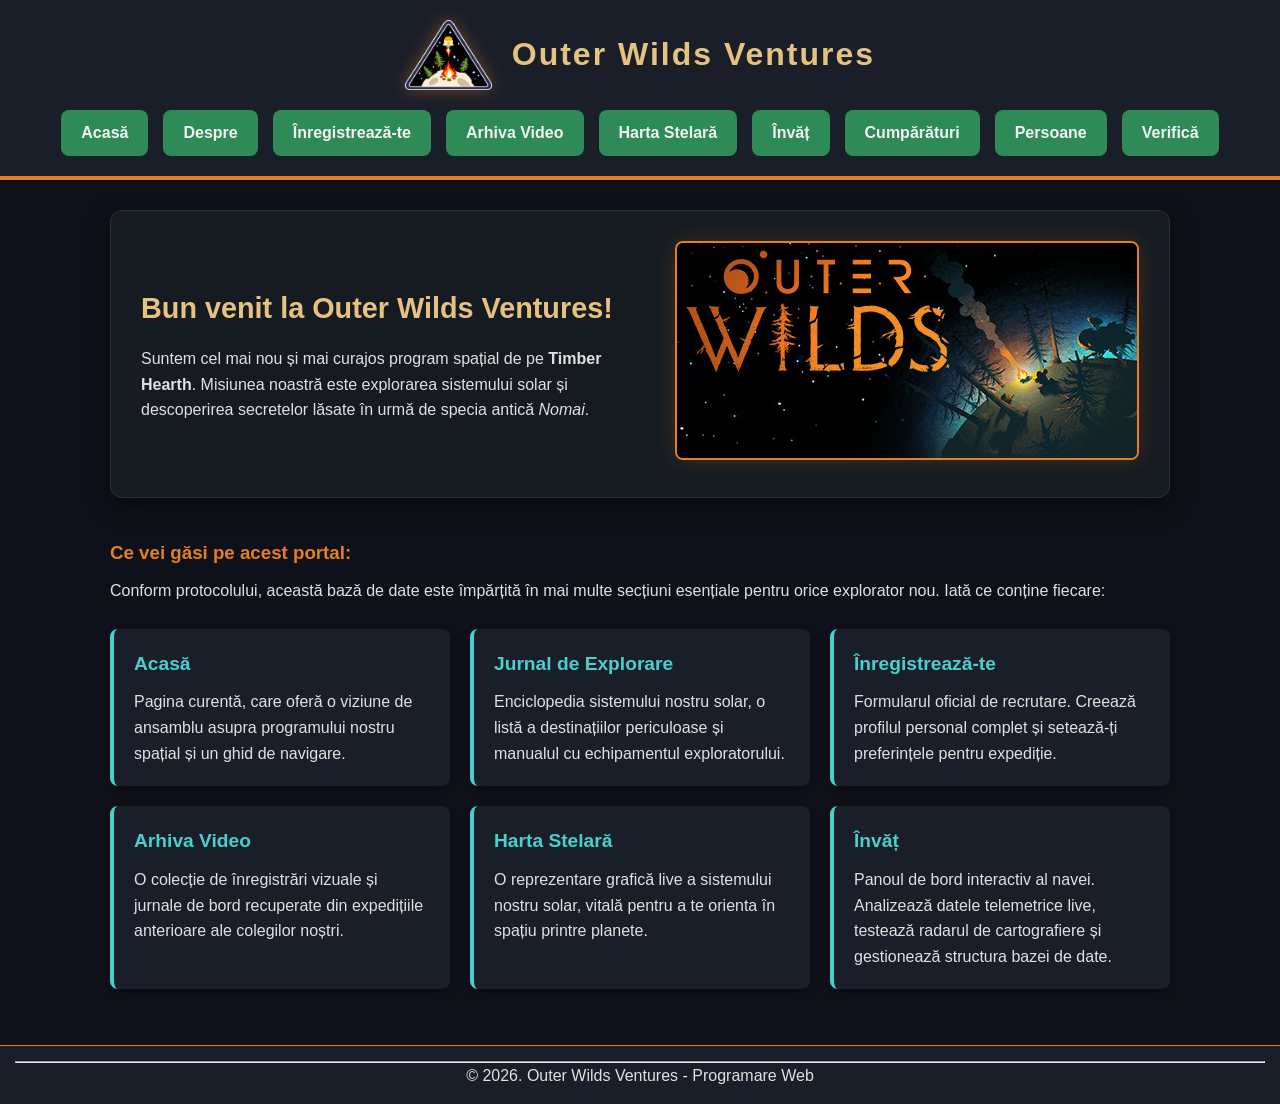
<file: continut/index.html>
<!DOCTYPE html>
<html lang="ro">

<head>
    <meta charset="UTF-8">
    <title>Outer Wilds Ventures</title>
    <link rel="stylesheet" href="css/stil.css">
    <script src="js/script.js" defer></script>

    <script>
        async function schimbaContinut(resursa, jsFisier, jsFunctie) {
            try {
                const response = await fetch(resursa + '.html');

                if (!response.ok) {
                    throw new Error(`Eroare de rețea: ${response.status}`);
                }

                const html = await response.text();

                const container = document.getElementById("continut");
                if (!container) return; 

                container.innerHTML = html;
                void container.offsetHeight; 

                if (jsFisier) {
                    let scriptExistent = document.querySelector(`script[src="${jsFisier}"]`);
                    
                    if (!scriptExistent) {
                        var elementScript = document.createElement('script');
                        elementScript.onload = function () {
                            if (jsFunctie && typeof window[jsFunctie] === "function") {
                                setTimeout(() => window[jsFunctie](), 50); 
                            }
                        };
                        elementScript.src = jsFisier;
                        document.body.appendChild(elementScript); 
                    } else {
                        if (jsFunctie && typeof window[jsFunctie] === "function") {
                            setTimeout(() => window[jsFunctie](), 50);
                        }
                    }
                } else {
                    if (jsFunctie && typeof window[jsFunctie] === "function") {
                        setTimeout(() => window[jsFunctie](), 50);
                    }
                }

            } catch (eroare) {
                console.error('Eroare la schimbarea continutului:', eroare.message);
            }
        }
    </script>
</head>

<body onload="schimbaContinut('acasa', null, null)">
    <header>
        <div class="logo-container">
            <img src="imagini/outerWildsVenturesLogo.png" alt="Logo Outer Wilds Ventures" class="logo">
            <h1>Outer Wilds Ventures</h1>
        </div>
        <nav>
            <a href="#" onclick="schimbaContinut('acasa')">Acasă</a>
            <a href="#" onclick="schimbaContinut('despre', null, 'initDespre')">Despre</a>
            <a href="#" onclick="schimbaContinut('inregistreaza', null, 'initFormulare')">Înregistrează-te</a>
            <a href="#" onclick="schimbaContinut('video', null, 'initVideoPreview')">Arhiva Video</a>
            <a href="#" onclick="schimbaContinut('desen', null, 'initVideoPreview')">Harta Stelară</a>
            <a href="#" onclick="schimbaContinut('invat', null, 'initInvata')">Învăț</a>

            <a href="#" onclick="schimbaContinut('cumparaturi', 'js/cumparaturi.js', 'initCumparaturi')">Cumpărături</a>
            <a href="#" onclick="schimbaContinut('persoane', 'js/persoane.js', 'incarcaPersoane')">Persoane</a>
            <a href="#" onclick="schimbaContinut('verifica', null, 'initVerifica')">Verifică</a>
        </nav>
    </header>

    <main id="continut">
    </main>

    <br>
    <footer>
        <hr>
        <p>&copy; 2026. Outer Wilds Ventures - Programare Web</p>
    </footer>
</body>

</html>
</file>
<file: continut/css/stil.css>
* {
    box-sizing: border-box;
    margin: 0;
    padding: 0;
}

body {
    background-color: #0f111a; 
    color: #e0e0e0; 
    font-family: 'Segoe UI', Tahoma, Geneva, Verdana, sans-serif;
    line-height: 1.6;
    
    display: flex;
    flex-direction: column;
    min-height: 100vh; 
}


header {
    background-color: #1a1e29; 
    padding: 20px;
    border-bottom: 4px solid #e67e22; 
}

.logo-container {
    display: flex;
    justify-content: center; 
    align-items: center; 
    gap: 20px; 
    margin-bottom: 20px; 
}


.logo {
    height: 70px; 
    width: auto;
    filter: drop-shadow(0 0 8px rgba(230, 126, 34, 0.4)); 
}

header h1 {
    color: #e6c280; 
    letter-spacing: 2px;
    margin: 0; 
}

nav {
    display: flex; 
    justify-content: center; 
    flex-wrap: wrap; 
    gap: 15px; 
}

nav a {
    text-decoration: none; 
    color: #f4f4f4;
    background-color: #2E8B57; 
    padding: 10px 20px;
    border-radius: 8px; 
    font-weight: bold;
    font-size: 16px;
    transition: background-color 0.3s, transform 0.2s; 
}

nav a:hover {
    background-color: #e67e22; 
    transform: scale(1.05); 
    color: #111; 
}

main {
    flex: 1; 
    padding: 30px 20px;
    max-width: 1100px; 
    margin: 0 auto; 
    width: 100%;
}

footer {
    background-color: #1a1e29;
    text-align: center;
    padding: 15px;
    border-top: 1px solid #e67e22;
    margin-top: auto;
}



/* stilizari pentru tabel */

table {
    width: 100%;
    border-collapse: collapse; 
    margin: 20px 0;
    box-shadow: 0 4px 15px rgba(0, 0, 0, 0.5); 
    border-radius: 8px; 
    overflow: hidden; 
}


th, td {
    padding: 20px 25px; 
    text-align: left;
    border-bottom: 1px solid #2a3441; 
    vertical-align: top; 
    line-height: 1.7; 
}


/* aici am vrut sa colorez prima coloana din tabel frumos, dar */
/* dar pe pagina invat am adaugarea de coloane, pe care NU voiam sa o colorez */
/* da stiu ca am separat impare si pare si puteam scrie direct 

.destinations-table tr td:first-child:not(.delimitator-tabel) {
    background-color: #1a1e29;
}

dar o las cu even si odd in cazul in care pe viitor vreau
 sa mai modific cum arata tabelul (am trecut prin mai multe variante)
*/
.destinations-table tr:nth-child(even) td:first-child:not(.delimitator-tabel),
.destinations-table tr:nth-child(odd) td:first-child:not(.delimitator-tabel) {
    background-color: #1a1e29;
}

tr:hover {
    background-color: #1f2937;
    transition: background-color 0.2s; 
}


#bazaDateLoguri td:first-child:not(.delimitator-tabel) {
    display: table-cell; 
    height: auto;
    min-height: 0;
    min-width: 0;
    padding: 15px 20px; 
    vertical-align: middle;
}

#bazaDateLoguri th, #bazaDateLoguri td {
    padding: 15px 20px; 
}

#bazaDateLoguri td.delimitator-tabel {
    padding: 0 !important;
    margin: 0 !important;
    font-size: 0 !important;
    line-height: 0 !important;
    border: none !important;
}

.iconita-planeta {
    width: 32px;
    height: 32px;
    vertical-align: middle; 
    margin-right: 15px;
    border-radius: 50%; 
    object-fit: contain;
    filter: drop-shadow(0 0 6px rgba(72, 209, 204, 0.3)); 
    transition: transform 0.3s ease; 
}

tr:hover .iconita-planeta {
    transform: scale(1.2) rotate(10deg);
}

.destinations-table 
td:first-child:not(.delimitator-tabel) {
    font-weight: bold;
    color: #48D1CC;
    display: table-cell;     
    vertical-align: middle;  
    width: 25%;
    min-width: 220px;
    padding: 20px;
    background-color: #1a1e29;
    border-right: 2px solid #2a3441;
}

.destinations-table th:first-child {
    border-right: 2px solid #2a3441;
    background-color: #1a1e29;
}

/* stilizari pentru formular */

form {
    background-color: #161b22;
    padding: 30px;
    border-radius: 12px;
    box-shadow: 0 0 20px rgba(72, 209, 204, 0.1); 
    border: 1px solid #2a3441;
}

fieldset {
    border: 2px solid #e67e22; 
    border-radius: 8px;
    padding: 20px;
    margin-bottom: 25px;
    background-color: rgba(0, 0, 0, 0.2); 
}

legend {
    font-weight: bold;
    color: #e6c280; 
    background-color: #0f111a;
    padding: 5px 15px;
    border: 1px solid #e67e22;
    border-radius: 5px;
}

label {
    display: block; 
    margin-bottom: 8px;
    color: #a3b8c2;
    font-weight: bold;
}

input[type="text"],
input[type="email"],
input[type="password"],
input[type="tel"],
input[type="url"],
input[type="date"],
input[type="time"],
select,
textarea {
    width: 100%; 
    padding: 12px;
    margin-bottom: 20px;
    background-color: #0d1117;
    border: 1px solid #30363d;
    border-radius: 6px;
    color: #e0e0e0;
    font-family: inherit; 
    transition: border-color 0.3s, box-shadow 0.3s; 
}

input[type="text"]:focus,
input[type="email"]:focus,
input[type="password"]:focus,
input[type="url"]:focus,
textarea:focus,
select:focus {
    outline: none; 
    border-color: #e67e22; 
    box-shadow: 0 0 8px rgba(230, 126, 34, 0.5); 
}


button[type="submit"] {
    background-color: #2E8B57; 
    color: white;
    padding: 15px 30px;
    border: none;
    border-radius: 8px;
    font-size: 18px;
    font-weight: bold;
    cursor: pointer;
    width: 100%;
    transition: transform 0.2s, background-color 0.3s, box-shadow 0.2s; 
}


button[type="submit"]:disabled {
    background-color: #444;
    color: #888;
    cursor: not-allowed;
}

button[type="submit"]:not(:disabled):hover {
    background-color: #e67e22;
    transform: translateY(-3px); 
    box-shadow: 0 6px 15px rgba(230, 126, 34, 0.4);
}




.hero-container {
    display: flex;
    align-items: center;
    gap: 30px;
    background-color: #161b22;
    padding: 30px;
    border-radius: 12px;
    box-shadow: 0 8px 25px rgba(0, 0, 0, 0.5);
    border: 1px solid #2a3441;
    margin-bottom: 40px;
}

.hero-text {
    flex: 1;
}

.hero-text h2 {
    color: #e6c280;
    font-size: 1.8em;
    margin-bottom: 15px;
}

.hero-image {
    flex: 1;
    text-align: right;
}

.hero-image img {
    max-width: 100%;
    height: auto;
    border-radius: 8px;
    border: 2px solid #e67e22;
    box-shadow: 0 0 20px rgba(230, 126, 34, 0.2);
    transition: transform 0.3s ease;
}

.hero-image img:hover {
    transform: scale(1.03) rotate(1deg);
}

.portal-guide h3 {
    color: #e67e22;
    margin-bottom: 10px;
}

.feature-cards {
    display: flex;
    flex-wrap: wrap;
    gap: 20px;
    list-style-type: none;
    padding: 0;
    margin-top: 25px;
}

.feature-cards li {
    background-color: #1a1e29;
    flex: 1 1 calc(33.333% - 20px);
    min-width: 250px;
    padding: 20px;
    border-radius: 8px;
    border-left: 4px solid #48D1CC;
    box-shadow: 0 4px 10px rgba(0, 0, 0, 0.3);
    transition: transform 0.2s, background-color 0.2s;
}

.feature-cards h4 {
    color: #48D1CC;
    margin-bottom: 10px;
    font-size: 1.2em;
}

.feature-cards li:hover {
    transform: translateY(-8px);
    background-color: #1f2937;
    box-shadow: 0 8px 15px rgba(72, 209, 204, 0.2);
}




.section-title {
    color: #e67e22;
    margin: 40px 0 20px 0;
    padding-bottom: 10px;
    border-bottom: 2px dashed #2a3441; 
}

.manual-cards {
    display: flex;
    flex-wrap: wrap;
    gap: 20px;
}

.data-pad {
    background-color: #161b22;
    flex: 1 1 300px; 
    padding: 25px;
    border-radius: 10px;
    border-top: 4px solid #e6c280; 
    box-shadow: 0 5px 15px rgba(0, 0, 0, 0.4);
}

.data-pad h4 {
    color: #f4f4f4;
    margin-bottom: 15px;
    font-size: 1.2em;
}

.data-pad ul, .data-pad ol {
    margin-left: 20px;
    color: #a3b8c2;
}

.data-pad li {
    margin-bottom: 10px;
}

.data-pad dl {
    color: #a3b8c2;
}

.data-pad dt {
    font-weight: bold;
    color: #48D1CC; 
    margin-top: 10px;
}

.data-pad dd {
    margin-left: 15px;
    margin-bottom: 15px;
    font-style: italic;
}

.iframe-wrapper {
    width: 100%;
    height: 600px;
    border-radius: 12px;
    overflow: hidden; 
    border: 2px solid #2a3441;
    box-shadow: 0 0 20px rgba(72, 209, 204, 0.1);
}

.iframe-wrapper iframe {
    width: 100%;
    height: 100%;
    border: none; 
}








@media screen and (max-width: 768px) {
    
    nav {
        flex-direction: column; 
        align-items: stretch;
    }

    nav a {
        text-align: center; 
        padding: 15px; 
    }

    .hero-container {
        flex-direction: column; 
        text-align: center;
    }

    .hero-image {
        text-align: center; 
        margin-top: 20px;
    }

    header h1 {
        font-size: 1.5em; 
    }
    
    .logo-container {
       flex-direction: column; 
       gap: 10px;
    }
}

@media screen and (max-width: 480px) {
    table {
        display: block;
        overflow-x: auto;
        white-space: nowrap; 
    }
}


@media print {
    
    body {
        background-color: white;
        color: black;
    }

    nav, footer, .hero-image, .iframe-wrapper, iframe, video, .iconita-planeta, button {
        display: none !important;
    }

    form, table, .data-pad, .hero-container, fieldset {
        background-color: transparent !important;
        box-shadow: none !important;
        border: 1px solid black !important;
        color: black !important;
        page-break-inside: avoid; 
    }
    
    .data-pad h4, .data-pad dt, .data-pad ul, .data-pad ol, .data-pad dl, label, legend {
        color: black !important;
    }

    h1, h2, h3, a {
        color: black !important;
        border-bottom: none !important;
    }

    a {
        text-decoration: underline; 
    }
}







.video-gallery {
    display: flex; 
    flex-wrap: wrap; 
    gap: 25px; 
    align-items: flex-start;
}

.video-card {
    background-color: #161b22;
    border: 1px solid #2a3441;
    border-radius: 12px;
    padding: 20px;
    box-shadow: 0 4px 15px rgba(0, 0, 0, 0.4);
    display: flex;
    flex-direction: column;
    
    flex: 1 1 350px; 
    transition: transform 0.2s, box-shadow 0.2s;
}

.video-card:hover {
    transform: translateY(-5px);
    box-shadow: 0 8px 20px rgba(72, 209, 204, 0.2);
}

.video-card.featured {
    flex: 1 1 100%; 
    border-top: 4px solid #e67e22; 
}

.video-card h3 {
    color: #e6c280;
    margin-bottom: 10px;
}

.video-card p {
    color: #a3b8c2;
    margin-bottom: 20px;
    flex-grow: 1; 
}

.video-wrapper {
    position: relative;
    width: 100%;
    padding-bottom: 56.25%; 
    border-radius: 8px;
    overflow: hidden;
    background-color: #000;
}

.video-wrapper iframe {
    position: absolute;
    top: 0;
    left: 0;
    width: 100%;
    height: 100%; 
}



.invat-wrapper {
    display: flex;
    max-width: 1200px;
    margin: 20px auto;
    gap: 30px;
    padding: 0 20px;
    flex: 1; 
}

.side-menu {
    background-color: #161b22;
    padding: 20px;
    border-radius: 10px;
    border-right: 4px solid #48D1CC;
    width: 250px;
    height: fit-content;
    position: sticky; 
    top: 20px;
}

.side-menu h3 { color: #e6c280; margin-bottom: 15px; }
.side-menu ul { list-style-type: none; padding: 0; }
.side-menu li { margin-bottom: 10px; }
.side-menu a { color: #48D1CC; text-decoration: none; font-weight: bold; }
.side-menu a:hover { color: #e67e22; text-decoration: underline; }

.invat-main {
    flex: 1; 
}

.date-js {
    color: #48D1CC;
    font-family: monospace; 
    font-size: 1.1em;
}

@media screen and (max-width: 768px) {
    .invat-wrapper {
        flex-direction: column; 
    }
    .side-menu {
        width: 100%;
        position: static;
        border-right: none;
        border-bottom: 4px solid #48D1CC;
    }
}








/* =========================================
   VIDEO HOVER PREVIEW 
========================================= */
#planet-video-tooltip {
    position: fixed; 
    pointer-events: none; /* mouse ul trece prin el */
    z-index: 9999; /* deasupra la orice */
    display: none; /* Ascuns implicit */
    
    width: 250px; 
    border-radius: 12px;
    border: 2px solid #48D1CC; 
    box-shadow: 0 0 20px rgba(72, 209, 204, 0.6);
    overflow: hidden;
    background-color: #000;
}

#planet-video-tooltip video {
    width: 100%;
    height: auto;
    display: block;
}





.section-title::after {
    content: ""; 
    display: inline-block;
    width: 12px;
    height: 12px;
    background-color: #48D1CC;
    margin-left: 10px;
    border-radius: 2px;
    animation: clipeste 1.5s infinite; 
}

@keyframes clipeste {
    0% { opacity: 1; }
    50% { opacity: 0; }
    100% { opacity: 1; }
}
</file>
